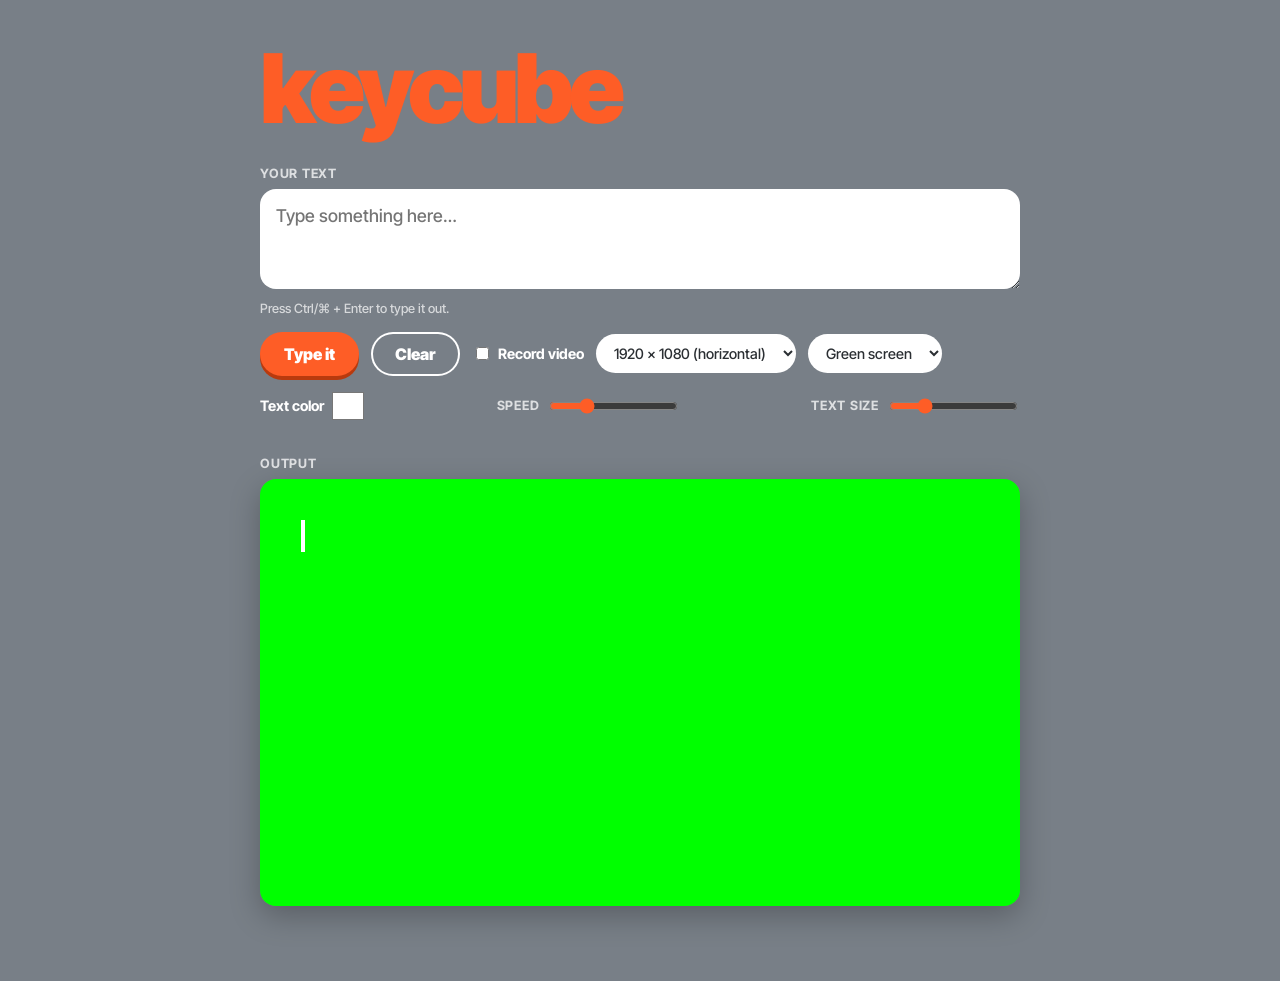
<file: InterfaceWeb/index.html>
<!DOCTYPE html>
<html lang="en">
<head>
<meta charset="UTF-8">
<meta name="viewport" content="width=device-width, initial-scale=1">
<title>Keycube</title>
<link rel="preconnect" href="https://fonts.googleapis.com">
<link href="https://fonts.googleapis.com/css2?family=Inter+Tight:wght@500;700;900&display=swap" rel="stylesheet">
<link rel="stylesheet" href="style.css">
</head>
<body>
<main>
  <h1>keycube</h1>

  <label for="input">Your text</label>
  <textarea id="input" placeholder="Type something here…"></textarea>
  <div class="hint">Press Ctrl/⌘ + Enter to type it out.</div>

  <div class="row">
    <button id="go">Type it</button>
    <button id="clear" class="secondary">Clear</button>
    <label class="check"><input type="checkbox" id="record"> Record video</label>
    <select id="size">
      <option value="1920x1080">1920 × 1080 (horizontal)</option>
      <option value="1080x1920">1080 × 1920 (vertical)</option>
    </select>
    <select id="bg">
      <option value="#00FF00">Green screen</option>
      <option value="#0000FF">Blue screen</option>
    </select>
    <label class="check">Text color <input type="color" id="color" value="#ffffff"></label>
    <div class="speed">
      <label for="speed" style="margin:0">Speed</label>
      <input type="range" id="speed" min="10" max="200" value="60">
    </div>
    <div class="speed">
      <label for="textsize" style="margin:0">Text size</label>
      <input type="range" id="textsize" min="40" max="200" value="80">
    </div>
  </div>

  <label>Output</label>
  <canvas id="output" width="1920" height="1080"></canvas>
  <div id="status" class="status"></div>

  <div id="result">
    <label>Recording</label>
    <video id="preview" controls playsinline></video>
    <a id="download" href="#">Download video</a>
    <div class="hint">If the download doesn't start here, open the .html file directly in your browser.</div>
  </div>
</main>

<script src="script.js"></script>
</body>
</html>
</file>
<file: InterfaceWeb/style.css>
/* Keycube typewriter – styles */

:root { --bg:#787f87; --orange:#FE5D26; --dark:#2b2f33; --white:#fff; }
* { box-sizing: border-box; }
body { margin:0; min-height:100vh; background:var(--bg); color:var(--white);
       font-family:'Inter Tight', system-ui, sans-serif; font-weight:500;
       display:flex; justify-content:center; padding:48px 16px; }
main { width:100%; max-width:760px; }

/* Big one-line logo */
h1 { font-weight:900; font-size:clamp(3.5rem, 12vw, 6rem); line-height:.85; letter-spacing:-.05em; margin:0 0 36px; }
h1 { color:var(--orange); }

label { display:block; font-size:.8rem; font-weight:700; text-transform:uppercase; letter-spacing:.06em;
        color:rgba(255,255,255,.75); margin-bottom:8px; }
textarea { width:100%; min-height:100px; padding:16px; font:inherit; font-size:1.1rem; resize:vertical;
           border:none; border-radius:16px; background:var(--white); color:var(--dark); }
textarea:focus { outline:3px solid var(--orange); outline-offset:2px; }
.hint { font-size:.8rem; color:rgba(255,255,255,.7); margin-top:8px; }

.row { display:flex; gap:12px; align-items:center; margin:16px 0 32px; flex-wrap:wrap; }
button { padding:12px 24px; font:inherit; font-weight:900; font-size:1rem; border:none; border-radius:999px;
         cursor:pointer; background:var(--orange); color:var(--white); box-shadow:0 4px 0 #b83a0e;
         transition:transform .05s; }
button:active { transform:translateY(3px); box-shadow:0 1px 0 #b83a0e; }
button.secondary { background:transparent; color:var(--white); box-shadow:inset 0 0 0 2px var(--white); }
.check { display:flex; align-items:center; gap:6px; margin:0; cursor:pointer; color:var(--white);
         font-size:.9rem; text-transform:none; letter-spacing:0; }
input[type=checkbox], input[type=range] { accent-color:var(--orange); }
input[type=color] { width:36px; height:36px; padding:0; border:none; border-radius:8px; background:none; cursor:pointer; }
select { padding:10px 14px; font:inherit; font-size:.9rem; border:none; border-radius:999px;
         background:var(--white); color:var(--dark); cursor:pointer; }
.speed { display:flex; align-items:center; gap:8px; margin-left:auto; }

canvas { display:block; margin:0 auto; width:auto; height:auto; max-width:100%; max-height:70vh;
         border-radius:16px; box-shadow:0 10px 30px rgba(0,0,0,.25); }
.status { font-size:.9rem; font-weight:700; margin-top:10px; min-height:1.2em; }
.status.rec::before { content:'● '; color:#ff4d4d; }
#result { display:none; margin-top:32px; }
#result video { display:block; margin:0 auto; max-width:100%; max-height:70vh; border-radius:16px; background:#000; }
#result a { display:inline-block; margin-top:12px; color:var(--orange); font-weight:900; }
</file>
